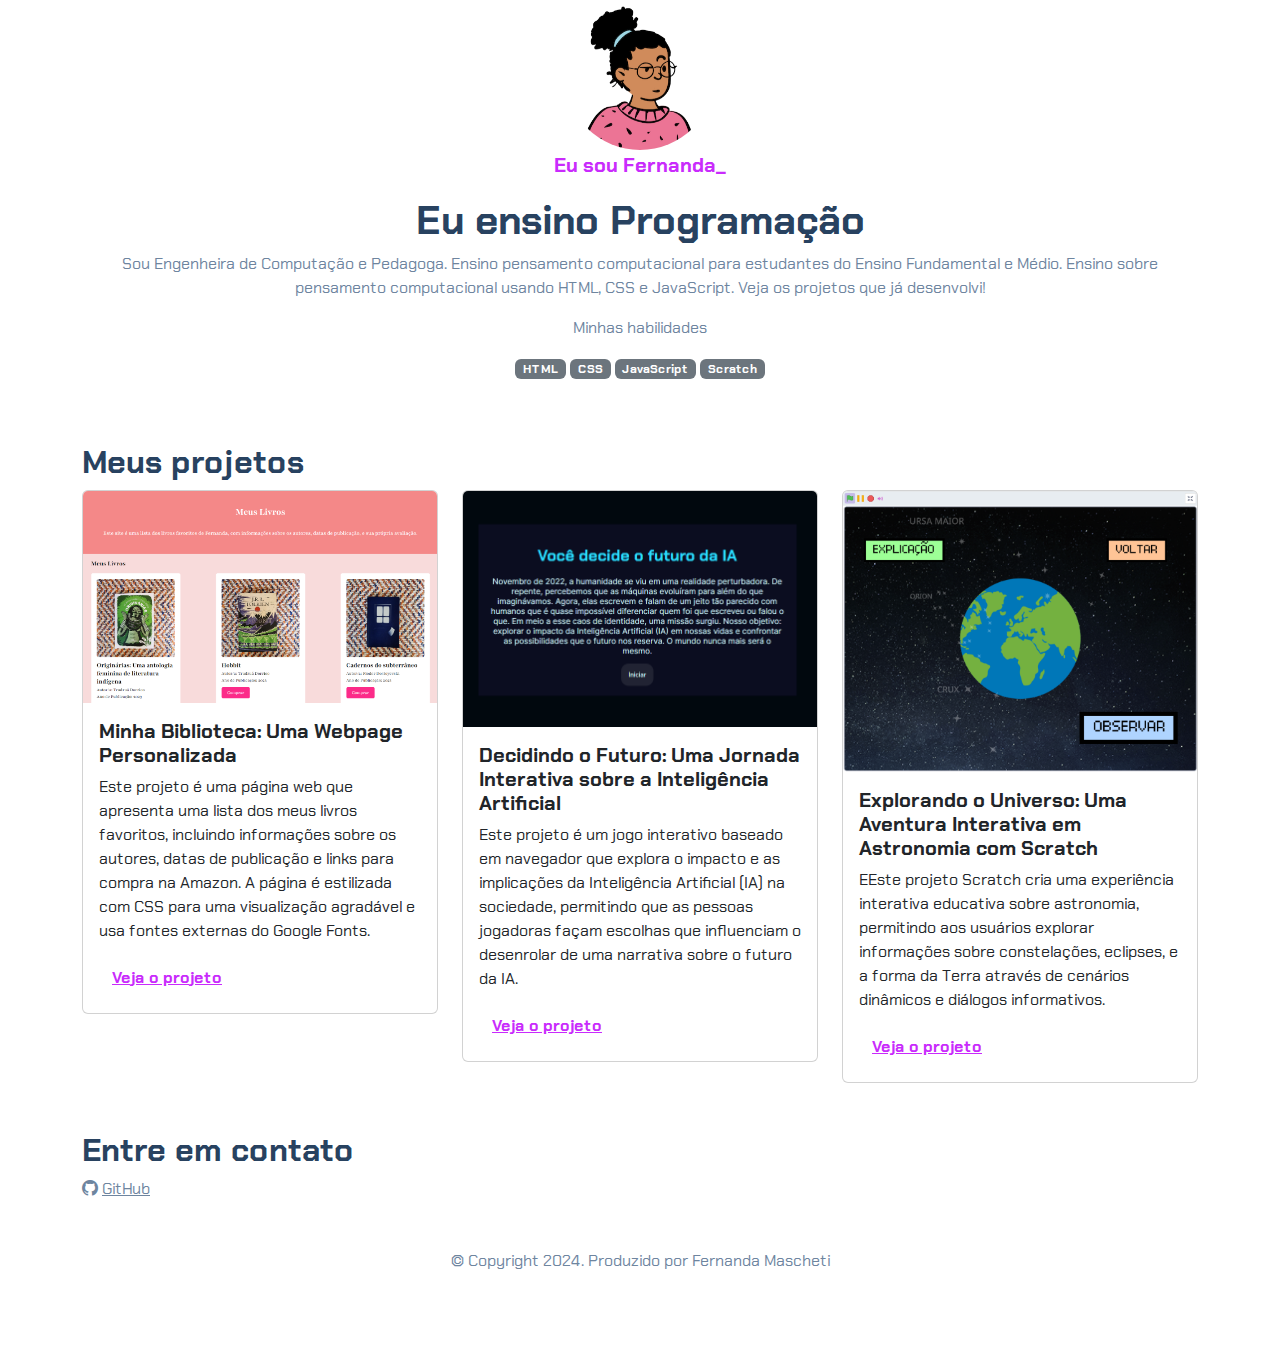
<file: index.html>
<!DOCTYPE html>
<html lang="pt-br">

<head>
    <meta charset="UTF-8">
    <meta name="viewport" content="width=device-width, initial-scale=1.0">
    <link href="https://cdn.jsdelivr.net/npm/bootstrap@5.3.2/dist/css/bootstrap.min.css" rel="stylesheet">
    <link rel="stylesheet" href="https://cdn.jsdelivr.net/npm/bootstrap-icons@1.11.3/font/bootstrap-icons.min.css">
    <link rel="stylesheet" href="style.css">
    <title>Meu portfólio</title>
</head>

<body>
    <header class="container text-center">
        <img src="img/avatar-perfil.png" alt="avatar da Fernanda" class="rounded-circle" width="150" height="150"
            srcset="">
        <p class="lead">Eu sou Fernanda_</p>
        <h1>Eu ensino Programação</h1>
        <p>Sou Engenheira de Computação e Pedagoga. Ensino pensamento computacional para estudantes do Ensino
            Fundamental e Médio. Ensino sobre pensamento computacional usando HTML, CSS e JavaScript. Veja os projetos
            que já desenvolvi!</p>
        <p>Minhas habilidades</p>
        <div>
            <p class="badge bg-secondary">HTML</p>
            <p class="badge bg-secondary">CSS</p>
            <p class="badge bg-secondary">JavaScript</p>
            <p class="badge bg-secondary">Scratch</p>
        </div>
    </header>
    <main class="container mt-5">
        <h2>Meus projetos</h2>
        <div class="row">
            <!-- Projeto 1 -->
            <div class="col-md-4">
                <div class="card">
                    <img src="img/projeto-1.png" class="card-img-top" alt="Imagem do projeto de biblioteca virtual">
                    <div class="card-body">
                        <h5 class="card-title">Minha Biblioteca: Uma Webpage Personalizada</h5>
                        <p class="card-text">Este projeto é uma página web que apresenta uma lista dos meus livros
                            favoritos, incluindo informações sobre os autores, datas de publicação e links para compra
                            na Amazon. A página é estilizada com CSS para uma visualização agradável e usa fontes
                            externas do Google Fonts.
                        </p>
                        <button type="button" class="btn btn-link" data-bs-toggle="modal" data-bs-target="#modal1">Veja
                            o projeto</button>
                    </div>
                </div>
            </div>
            <!-- Projeto 2 -->
            <div class="col-md-4">
                <div class="card">
                    <img src="img/projeto-2.png" class="card-img-top" alt="Imagem do projeto de biblioteca virtual">
                    <div class="card-body">
                        <h5 class="card-title">Decidindo o Futuro: Uma Jornada Interativa sobre a Inteligência
                            Artificial</h5>
                        <p class="card-text">Este projeto é um jogo interativo baseado em navegador que explora o
                            impacto e as implicações da Inteligência Artificial (IA) na sociedade, permitindo que as
                            pessoas jogadoras façam escolhas que influenciam o desenrolar de uma narrativa sobre o
                            futuro da IA.</p>
                        <button type="button" class="btn btn-link" data-bs-toggle="modal" data-bs-target="#modal2">Veja
                            o projeto</button>
                    </div>
                </div>
            </div>

            <!-- Projeto 3 -->
            <div class="col-md-4">
                <div class="card">
                    <img src="img/projeto-3.png" class="card-img-top" alt="Imagem do projeto de biblioteca virtual">
                    <div class="card-body">
                        <h5 class="card-title">Explorando o Universo: Uma Aventura Interativa em Astronomia com Scratch
                        </h5>
                        <p class="card-text">EEste projeto Scratch cria uma experiência interativa educativa sobre
                            astronomia, permitindo aos usuários explorar informações sobre constelações, eclipses, e a
                            forma da Terra através de cenários dinâmicos e diálogos informativos.
                        </p>
                        <button type="button" class="btn btn-link" data-bs-toggle="modal" data-bs-target="#modal3">Veja
                            o projeto</button>
                    </div>
                </div>
            </div>
        </div>
    </main>

    <!-- Modal 1 -->
    <div class="modal" id="modal1" tabindex="-1">
        <div class="modal-dialog">
            <div class="modal-content">
                <div class="modal-header">
                    <h5 class="modal-title">Minha Biblioteca: Uma Webpage Personalizada</h5>
                    <button type="button" class="btn-close" data-bs-dismiss="modal" aria-label="Close"></button>
                </div>
                <div class="modal-body">
                    <p>O projeto é uma página web criada com HTML e CSS, destinada a exibir uma coleção pessoal de
                        livros favoritos. O objetivo é criar um ambiente virtual onde seja possível compartilhar
                        seus livros preferidos, fornecendo uma descrição breve de cada um, incluindo o autor, o ano
                        de publicação e uma opção de compra.</p>
                    <p>A estrutura do site é baseada em HTML, que define a semântica e o layout do conteúdo,
                        enquanto o CSS é usado para estilizar a página visualmente, incluindo cores, tipografia e a
                        disposição dos elementos.</p>
                    <p>O HTML organiza o conteúdo em um cabeçalho com o título do site, seguido por uma divisão
                        principal (.container) que apresenta o propósito do site e a coleção de livros em uma seção
                        flexível (.livros). Cada livro é destacado em seu próprio contêiner (.livro), mostrando uma
                        imagem da capa, detalhes do livro e um link de compra. O design responsivo é garantido pelo
                        uso de uma meta tag viewport e um layout flexível que se adapta a diferentes tamanhos de
                        tela.</p>
                    <p>O CSS personaliza o visual do site, usando variáveis para cores, estilizando o texto com uma
                        fonte importada do Google Fonts e aplicando um esquema de cores suaves e botões interativos.
                        O uso de HTML e CSS é importante pois assim é possível criar um site acessível e
                        esteticamente agradável sem a necessidade de scripts complexos, com foco na usabilidade e na
                        experiência da pessoa usuária. A escolha da tipografia e do esquema de cores contribui para
                        a atmosfera acolhedora do site, incentivando a exploração da coleção de livros.</p>
                    <img src="img/projeto-1.png" class="img-fluid w-100"
                        alt="Imagem representativa do projeto de uma biblioteca online">
                </div>
                <div class="modal-footer">
                    <a href="https://femascheti.github.io/minhas-leituras/">Ver projeto ao vivo</a>
                    <a href="https://github.com/femascheti/minhas-leituras">Ver código do projeto</a>
                </div>
            </div>
        </div>
    </div>
    <!-- Modal 2 -->
    <div class="modal" id="modal2" tabindex="-1">
        <div class="modal-dialog">
            <div class="modal-content">
                <div class="modal-header">
                    <h5 class="modal-title">Minha Biblioteca: Uma Webpage Personalizada</h5>
                    <button type="button" class="btn-close" data-bs-dismiss="modal" aria-label="Close"></button>
                </div>
                <div class="modal-body">
                    <p>O projeto consiste em uma aplicação web interativa, desenvolvida com HTML, CSS, e JavaScript, que
                        simula uma experiência narrativa centrada no tema da Inteligência Artificial. O objetivo é
                        engajar os jogadores em um cenário fictício que aborda o avanço da IA e suas possíveis
                        consequências para a humanidade, destacando a importância da reflexão ética sobre a tecnologia.
                    </p>
                    <p>O HTML estrutura o conteúdo da página, dividindo-o em seções como a tela inicial, caixa de
                        perguntas, alternativas de resposta, e o resultado final baseado nas escolhas do jogador. O CSS
                        é utilizado para estilizar a página, empregando um esquema de cores futurista e layout
                        responsivo para melhorar a experiência do usuário. JavaScript é usado para adicionar
                        interatividade ao jogo, manipulando o DOM para atualizar o conteúdo da página conforme as
                        escolhas do jogador, e determinando o fluxo da narrativa através de uma série de perguntas e
                        respostas.</p>
                    <p>O HTML organiza o conteúdo em um cabeçalho com o título do site, seguido por uma divisão
                        principal (.container) que apresenta o propósito do site e a coleção de livros em uma seção
                        flexível (.livros). Cada livro é destacado em seu próprio contêiner (.livro), mostrando uma
                        imagem da capa, detalhes do livro e um link de compra. O design responsivo é garantido pelo
                        uso de uma meta tag viewport e um layout flexível que se adapta a diferentes tamanhos de
                        tela.</p>
                    <p>Os scripts JavaScript incluem módulos para gerar nomes aleatórios, definir as perguntas e as
                        lógicas de jogo, como iniciar o jogo, apresentar perguntas e alternativas, processar as escolhas
                        dos jogadores, e exibir o resultado final. Este design modular facilita a manutenção e a
                        expansão futura do jogo. A importância das ferramentas utilizadas (HTML, CSS, JavaScript) reside
                        na criação de uma experiência interativa que não apenas entretém, mas também educa os jogadores
                        sobre a complexidade ética e social da IA, incentivando a reflexão crítica sobre o papel da
                        tecnologia em nossas vidas.
                    </p>
                    <img src="img/projeto-2.png" class="img-fluid w-100"
                        alt="Imagem representativa do projeto de uma biblioteca online">
                </div>
                <div class="modal-footer">
                    <a href="https://femascheti.github.io/tecnicas-computacionais-refletindo-sobre-ia/">Ver projeto ao
                        vivo</a>
                    <a href="https://github.com/femascheti/tecnicas-computacionais-refletindo-sobre-ia">Ver código do
                        projeto</a>
                </div>
            </div>
        </div>
    </div>

    <!-- Modal 3 -->
    <div class="modal" id="modal3" tabindex="-1">
        <div class="modal-dialog">
            <div class="modal-content">
                <div class="modal-header">
                    <h5 class="modal-title">Minha Biblioteca: Uma Webpage Personalizada</h5>
                    <button type="button" class="btn-close" data-bs-dismiss="modal" aria-label="Close"></button>
                </div>
                <div class="modal-body">
                    <p>O projeto é uma aplicação educativa interativa focada em ensinar conceitos básicos de
                        astronomia. Utiliza uma série de scripts associados a diferentes atores (sprites) e
                        cenários para criar uma experiência de aprendizado envolvente. O objetivo é familiarizar
                        os usuários com tópicos como as fases da Lua, eclipses, a visibilidade de diferentes
                        constelações dependendo da localização geográfica na Terra, e a forma da Terra, através
                        de interações e visualizações dinâmicas.</p>
                    <p>Cada ator no projeto possui scripts que definem seu comportamento em resposta a eventos
                        específicos, como o início do programa (quando a bandeira é clicada), cliques do
                        usuário, ou mensagens recebidas. Estes eventos desencadeiam ações como mudanças de
                        cenário, movimentos de atores, exibição ou ocultação de atores, e a apresentação de
                        diálogos informativos. Por exemplo, ao clicar em determinados atores, os usuários podem
                        "receber" uma prova, o que leva a uma mudança de cenário e a exibição de informações
                        relevantes ou a visualização de uma constelação específica.</p>
                    <p>A importância das ferramentas utilizadas, como os blocos de código visual do Scratch,
                        reside na sua acessibilidade e na capacidade de engajar aprendizes de diferentes idades
                        no pensamento computacional e na exploração de conceitos científicos de forma
                        interativa. O uso de cenários, movimentos, e diálogos dinâmicos ajuda a criar uma
                        experiência de aprendizado mais rica e memorável, encorajando os usuários a explorar e
                        interagir com o conteúdo de maneira ativa, em vez de passivamente.</p>
                    <img src="img/projeto-3.png" alt="Projeto 3" class="img-fluid w-100">
                </div>
                <div class="modal-footer">
                    <a href="https://scratch.mit.edu/projects/951732825/">Ver projeto ao vivo</a>
                </div>
            </div>
        </div>
    </div>
    <footer class="container py-5">
        <h2>Entre em contato</h2>
        <div>
            <i class="bi bi-github"></i>
            <a href="https://github.com/femascheti">GitHub</a>
        </div>
        <p class="my-5 text-center">© Copyright 2024. Produzido por Fernanda Mascheti</p>
    </footer>

    <script src="https://cdn.jsdelivr.net/npm/bootstrap@5.3.2/dist/js/bootstrap.bundle.min.js"></script>
</body>

</html>
</file>
<file: style.css>
@import url('https://fonts.googleapis.com/css2?family=Chakra+Petch:ital,wght@0,300;0,400;0,500;0,600;0,700;1,300;1,400;1,500;1,600;1,700&display=swap');

:root {
    --cor-principal: #6E859F;
    --cor-secundaria: #284260;
    --cor-destaque: #C92BFC;
}

body {
    font-family: 'Chakra Petch', sans-serif;
    color: var(--cor-principal);
}

h1, h2, h5 {
    color: var(--cor-secundaria);
    font-weight: 700;
}

.lead, .btn-link {
    color: var(--cor-destaque);
    font-weight: 700;
}

a, .btn-link:hover {
    color: var(--cor-principal)
}

a:hover{
    color: var(--cor-destaque);
}
</file>
